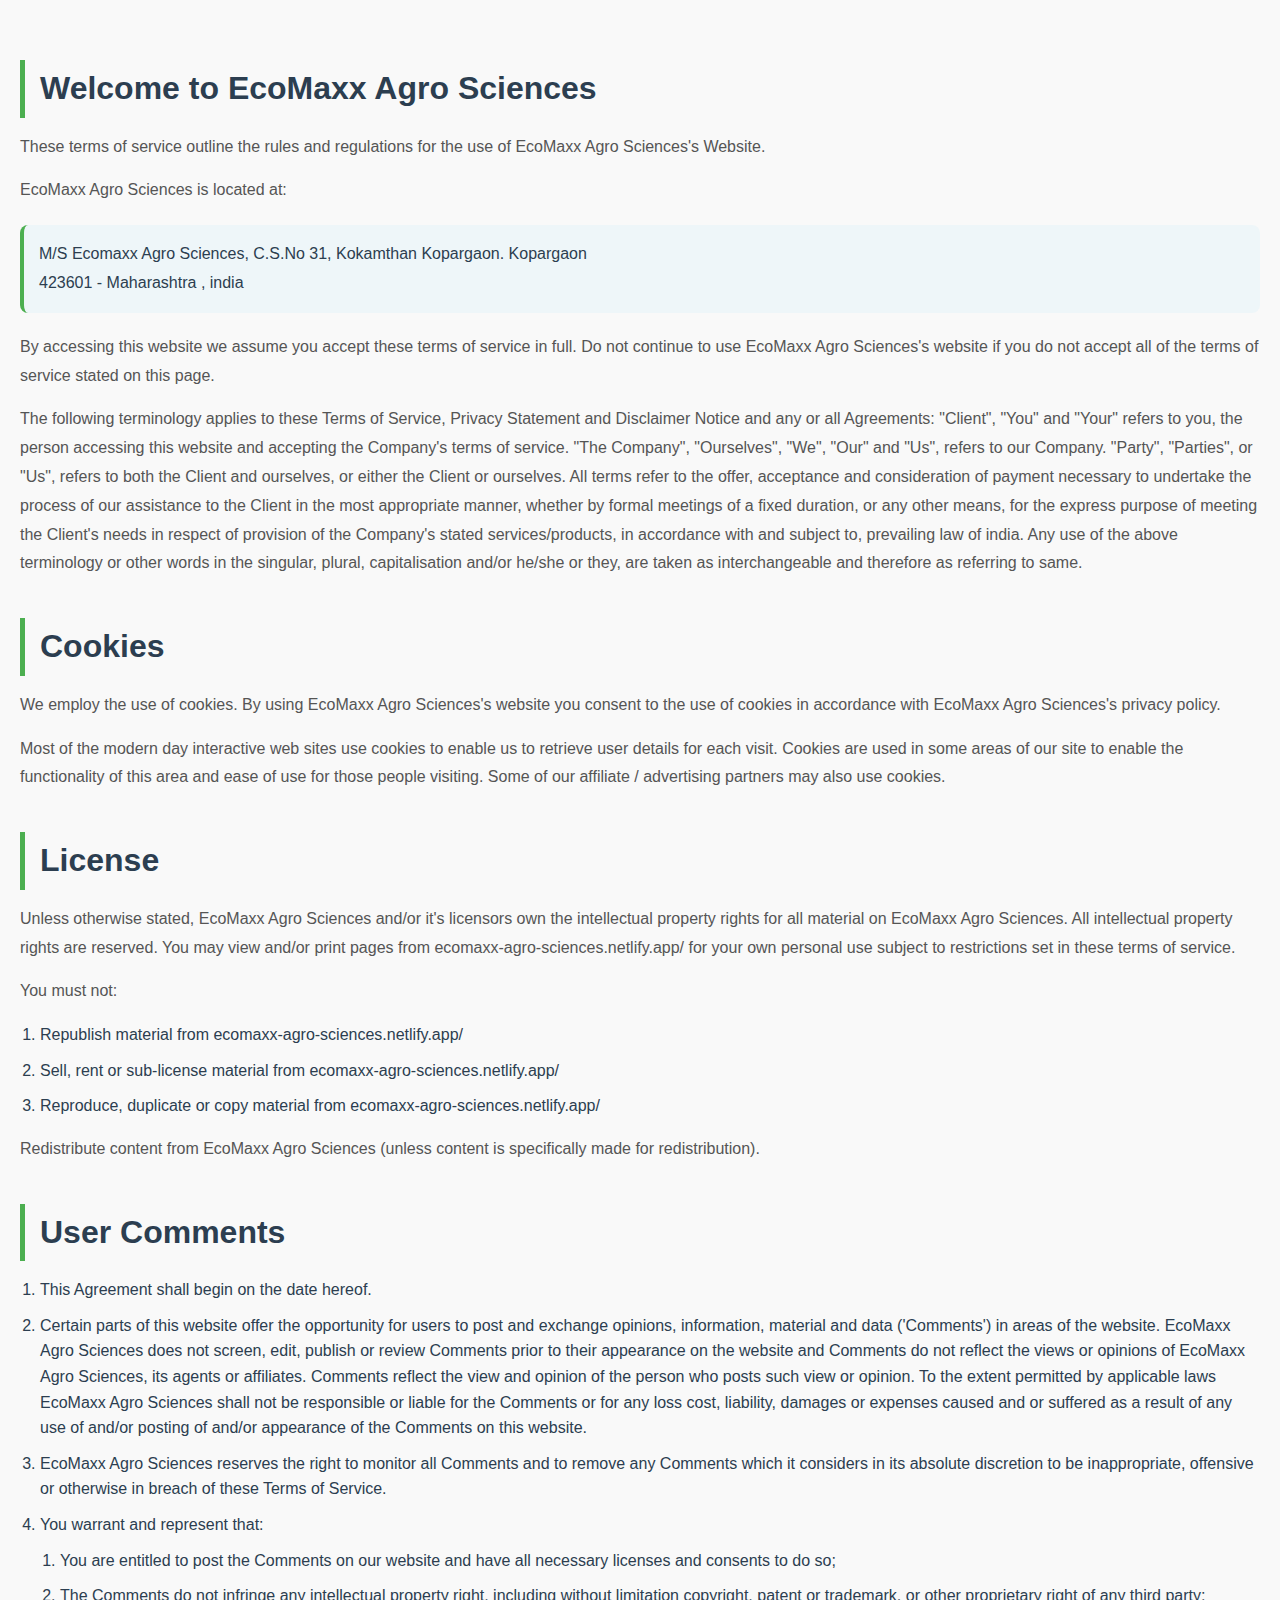
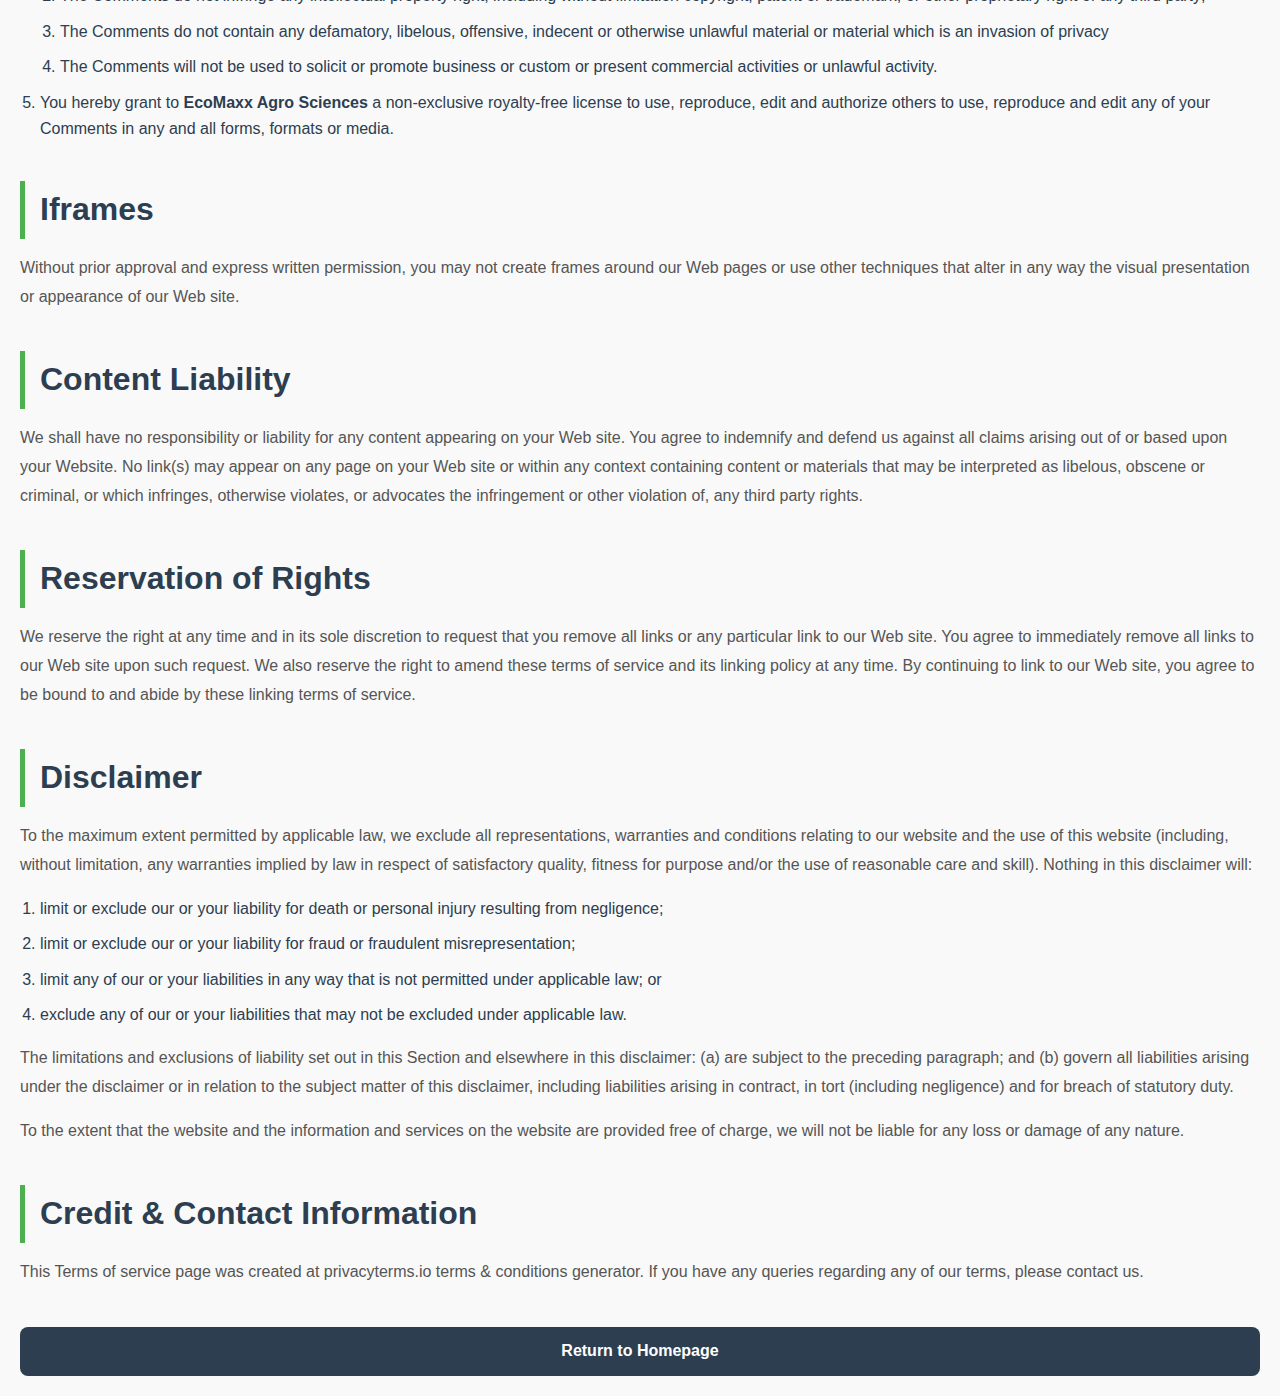
<file: terms-and-conditions.html>
<!DOCTYPE html>
<html lang="en">
    <body>
<h2>Welcome to EcoMaxx Agro Sciences</h2>
<p>These terms of service outline the rules and regulations for the use of EcoMaxx Agro Sciences's Website.</p>
<p>EcoMaxx Agro Sciences is located at:</p>
    <address>
    M/S  Ecomaxx  Agro  Sciences,  C.S.No  31,  Kokamthan  Kopargaon. Kopargaon <br>423601 - Maharashtra , india
</address>

<p>By accessing this website we assume you accept these terms of service in full. Do not continue to use 
    EcoMaxx Agro Sciences's website if you do not accept all of the terms of service stated on this page.</p>
<p>The following terminology applies to these Terms of Service, Privacy Statement and Disclaimer Notice and 
    any or all Agreements: "Client", "You" and "Your" refers to you, the person accessing this website
    and accepting the Company's terms of service. "The Company", "Ourselves", "We", "Our" and "Us", refers
    to our Company. "Party", "Parties", or "Us", refers to both the Client and ourselves, or either the Client
    or ourselves. All terms refer to the offer, acceptance and consideration of payment necessary to undertake
    the process of our assistance to the Client in the most appropriate manner, whether by formal meetings
    of a fixed duration, or any other means, for the express purpose of meeting the Client's needs in respect
    of provision of the Company's stated services/products, in accordance with and subject to, prevailing law
    of india. Any use of the above terminology or other words in the singular, plural,
    capitalisation and/or he/she or they, are taken as interchangeable and therefore as referring to same.</p>

<h2>Cookies</h2>
<p>We employ the use of cookies. By using EcoMaxx Agro Sciences's website you consent to the use of cookies
    in accordance with EcoMaxx Agro Sciences's privacy policy.</p>
<p>Most of the modern day interactive web sites
    use cookies to enable us to retrieve user details for each visit. Cookies are used in some areas of our site
    to enable the functionality of this area and ease of use for those people visiting. Some of our
    affiliate / advertising partners may also use cookies.</p>


<h2>License</h2>
<p>Unless otherwise stated, EcoMaxx Agro Sciences and/or it's licensors own the intellectual property rights for
    all material on EcoMaxx Agro Sciences. All intellectual property rights are reserved. You may view and/or print
    pages from ecomaxx-agro-sciences.netlify.app/ for your own personal use subject to restrictions set in these terms of service.</p>
<p>You must not:</p>
<ol>
    <li>Republish material from ecomaxx-agro-sciences.netlify.app/</li>
    <li>Sell, rent or sub-license material from ecomaxx-agro-sciences.netlify.app/</li>
    <li>Reproduce, duplicate or copy material from ecomaxx-agro-sciences.netlify.app/</li>
</ol>
<p>Redistribute content from EcoMaxx Agro Sciences (unless content is specifically made for redistribution).</p>


<h2>User Comments</h2>
<ol>
    <li>This Agreement shall begin on the date hereof.</li>
    <li>Certain parts of this website offer the opportunity for users to post and exchange opinions, information,
        material and data ('Comments') in areas of the website. EcoMaxx Agro Sciences does not screen, edit, publish
        or review Comments prior to their appearance on the website and Comments do not reflect the views or
        opinions of EcoMaxx Agro Sciences, its agents or affiliates. Comments reflect the view and opinion of the
        person who posts such view or opinion. To the extent permitted by applicable laws EcoMaxx Agro Sciences shall
        not be responsible or liable for the Comments or for any loss cost, liability, damages or expenses caused
        and or suffered as a result of any use of and/or posting of and/or appearance of the Comments on this
        website.</li>
    <li>EcoMaxx Agro Sciences reserves the right to monitor all Comments and to remove any Comments which it considers
        in its absolute discretion to be inappropriate, offensive or otherwise in breach of these Terms of Service.</li>
    <li>You warrant and represent that:
        <ol>
            <li>You are entitled to post the Comments on our website and have all necessary licenses and consents to
                do so;</li>
            <li>The Comments do not infringe any intellectual property right, including without limitation copyright,
                patent or trademark, or other proprietary right of any third party;</li>
            <li>The Comments do not contain any defamatory, libelous, offensive, indecent or otherwise unlawful material
                or material which is an invasion of privacy</li>
            <li>The Comments will not be used to solicit or promote business or custom or present commercial activities
                or unlawful activity.</li>
        </ol>
    </li>
    <li>You hereby grant to <strong>EcoMaxx Agro Sciences</strong> a non-exclusive royalty-free license to use, reproduce,
        edit and authorize others to use, reproduce and edit any of your Comments in any and all forms, formats
        or media.</li>
</ol>

<h2>Iframes</h2>
<p>Without prior approval and express written permission, you may not create frames around our Web pages or
    use other techniques that alter in any way the visual presentation or appearance of our Web site.</p>
<h2>Content Liability</h2>
<p>We shall have no responsibility or liability for any content appearing on your Web site. You agree to indemnify
    and defend us against all claims arising out of or based upon your Website. No link(s) may appear on any
    page on your Web site or within any context containing content or materials that may be interpreted as
    libelous, obscene or criminal, or which infringes, otherwise violates, or advocates the infringement or
    other violation of, any third party rights.</p>
<h2>Reservation of Rights</h2>
<p>We reserve the right at any time and in its sole discretion to request that you remove all links or any particular
    link to our Web site. You agree to immediately remove all links to our Web site upon such request. We also
    reserve the right to amend these terms of service and its linking policy at any time. By continuing
    to link to our Web site, you agree to be bound to and abide by these linking terms of service.</p>

<h2>Disclaimer</h2>
<p>To the maximum extent permitted by applicable law, we exclude all representations, warranties and conditions relating to our website and the use of this website (including, without limitation, any warranties implied by law in respect of satisfactory quality, fitness for purpose and/or the use of reasonable care and skill). Nothing in this disclaimer will:</p>
<ol>
    <li>limit or exclude our or your liability for death or personal injury resulting from negligence;</li>
    <li>limit or exclude our or your liability for fraud or fraudulent misrepresentation;</li>
    <li>limit any of our or your liabilities in any way that is not permitted under applicable law; or</li>
    <li>exclude any of our or your liabilities that may not be excluded under applicable law.</li>
</ol>
<p>The limitations and exclusions of liability set out in this Section and elsewhere in this disclaimer: (a)
    are subject to the preceding paragraph; and (b) govern all liabilities arising under the disclaimer or
    in relation to the subject matter of this disclaimer, including liabilities arising in contract, in tort
    (including negligence) and for breach of statutory duty.</p>
<p>To the extent that the website and the information and services on the website are provided free of charge,
    we will not be liable for any loss or damage of any nature.</p><h2>Credit &amp; Contact Information</h2>
<p>This Terms of service page was created at <a style="color:inherit;text-decoration:none;cursor:text;" href="https://privacyterms.io/terms-conditions-generator/">privacyterms.io terms &amp; conditions generator</a>. If you have
    any queries regarding any of our terms, please contact us.</p>
    <footer>
        <a href="/">Return to Homepage</a>
    </footer>
    <link rel="stylesheet" href="terms-and-conditions.css">
</body>
</html>
</file>
<file: terms-and-conditions.css>
/* General Styling */
body {
    font-family: 'Arial', sans-serif;
    line-height: 1.8;
    color: #2c3e50;
    background-color: #f9f9f9;
    margin: 0;
    padding: 20px;
    box-sizing: border-box;
}

/* Header Styling */
h2 {
    color: #2c3e50;
    margin-top: 40px;
    margin-bottom: 15px;
    border-left: 5px solid #4CAF50;
    padding-left: 15px;
    font-size: 2rem;
    transition: border-color 0.3s ease, transform 0.3s ease;
}

/* Hover Effect: Header */
h2:hover {
    border-color: #0077cc;
    transform: translateX(5px);
}

/* Paragraph Styling */
p {
    margin: 15px 0;
    font-size: 1rem;
    color: #555;
    transition: background 0.3s ease, padding-left 0.3s ease;
}

/* Hover Effect: Paragraph */
p:hover {
    background: #f0f8ff;
    padding-left: 10px;
}

/* Address Styling */
address {
    font-style: normal;
    background: #eef6f9;
    padding: 15px;
    border-left: 4px solid #4CAF50;
    margin: 20px 0;
    border-radius: 8px;
    transition: background 0.3s ease, box-shadow 0.3s ease;
}

/* Hover Effect: Address */
address:hover {
    background: #d9f2f5;
    box-shadow: 0 4px 8px rgba(0, 0, 0, 0.1);
}

/* Ordered List Styling */
ol {
    margin-left: 20px;
    padding-left: 0;
}

/* List Items Styling */
ol li {
    margin-bottom: 10px;
    line-height: 1.6;
    transition: transform 0.3s ease;
}

/* Hover Effect: List Items */
ol li:hover {
    transform: translateX(5px);
}

/* Nested Lists */
ol ol {
    margin-top: 10px;
}

/* Links Styling */
a {
    color: #0077cc;
    text-decoration: none; /* Remove underline */
    transition: color 0.3s ease;
}

/* Hover Effect: Links */
a:hover {
    color: #4CAF50;
}

/* Footer Styling */
footer {
    margin-top: 40px;
    text-align: center;
    padding: 10px 0;
    background: #2c3e50;
    color: white;
    border-radius: 8px;
    transition: background 0.3s ease;
}

/* Footer Link */
footer a {
    color: #ffffff;
    text-decoration: none; /* No underline */
    font-weight: bold;
    transition: color 0.3s ease;
}

/* Hover Effect: Footer Link */
footer a:hover {
    color: #4CAF50;
}

/* Responsive Design */
@media (max-width: 768px) {
    body {
        padding: 10px;
    }

    h2 {
        font-size: 1.6rem;
    }

    p {
        font-size: 0.95rem;
    }

    address {
        font-size: 0.9rem;
    }
}
</file>
